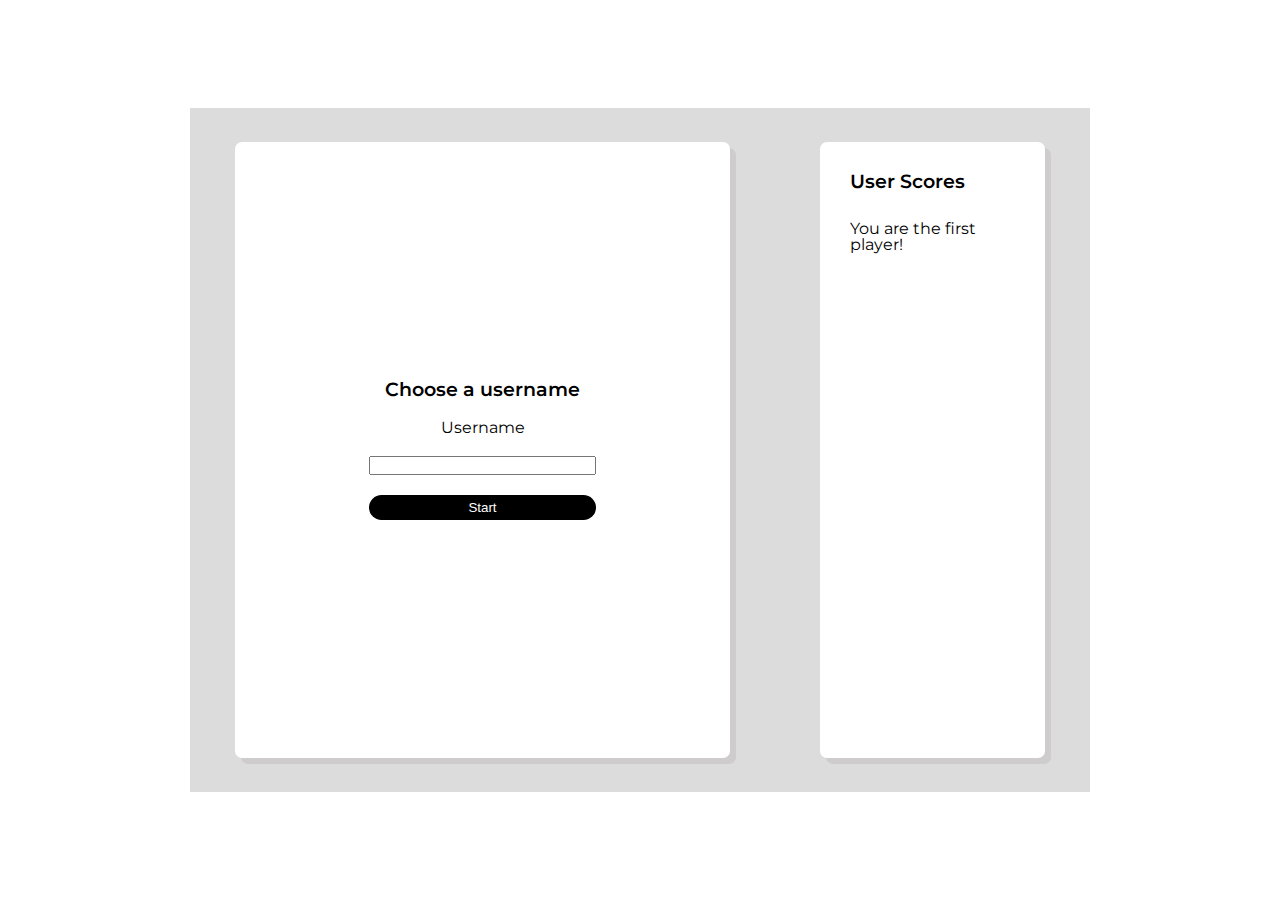
<file: index.html>
<!DOCTYPE html>
<html lang="en">
<head>
    <meta charset="UTF-8">
    <meta name="viewport" content="width=device-width, initial-scale=1.0">
    <link rel="stylesheet" href="assets/styles/styles.css">
    <link rel="preconnect" href="https://fonts.gstatic.com">
    <link href="https://fonts.googleapis.com/css2?family=Montserrat:wght@300;600&display=swap" rel="stylesheet">
    <title>Game</title>
</head>
<body>
    <section id="mainSection" class="mainSection">
        <article id="mainPage" class="article">
            <h1 class="article-title">Choose a username</h1>
            <label for="username" class="username" >Username</label>
            <input type="text" name="username" id="username" class="inputUsername" value="">
            <button type="button" class="button" id="start-button">Start</button>
        </article>
        <aside class="aside">
            <h2 class="aside-title">User Scores</h2>
            <section class="aside-scores">
                <p class="aside-scores-noOne" id="aside-scores-noOne">You are the first player!</p>
                <p class="aside-scores--users aside-scores--noOne_hidde" id="aside-scores--user1">Mark</p>
                <p class="aside-scores--scores aside-scores--noOne_hidde" id="aside-scores--score1">Currently playing</p>
            </section>
        </aside>
    </section>
    <script src="./assets/javascript/app.js"></script>
</body>
</html>
</file>
<file: assets/styles/styles.css>
/* http://meyerweb.com/eric/tools/css/reset/ 
   v2.0 | 20110126
   License: none (public domain)
*/

:root{
    --width-button: 80%;
    --height-button: 50%;
    --align-button: center;
    --justify-button: center;
    --text-button: 24px;
}

html, body, div, span, applet, object, iframe,
h1, h2, h3, h4, h5, h6, p, blockquote, pre,
a, abbr, acronym, address, big, cite, code,
del, dfn, em, img, ins, kbd, q, s, samp,
small, strike, strong, sub, sup, tt, var,
b, u, i, center,
dl, dt, dd, ol, ul, li,
fieldset, form, label, legend,
table, caption, tbody, tfoot, thead, tr, th, td,
article, aside, canvas, details, embed, 
figure, figcaption, footer, header, hgroup, 
menu, nav, output, ruby, section, summary,
time, mark, audio, video {
	margin: 0;
	padding: 0;
	border: 0;
	font-size: 100%;
	font: inherit;
	vertical-align: baseline;
}
/* HTML5 display-role reset for older browsers */
article, aside, details, figcaption, figure, 
footer, header, hgroup, menu, nav, section {
	display: block;
}
body {
	line-height: 1;
}
ol, ul {
	list-style: none;
}
blockquote, q {
	quotes: none;
}
blockquote:before, blockquote:after,
q:before, q:after {
	content: '';
	content: none;
}
table {
	border-collapse: collapse;
	border-spacing: 0;
}

/* Main stiles */
* {
    box-sizing: border-box;
    margin: 0;
	padding: 0;
}

body, html {
    width: 100%;
    height: 100%;
}
body {
    font-family: 'Montserrat';
    display: flex;
    justify-content: center;
    align-items: center;
}
.mainSection {
    width: 90%;
    height: 70%;
    display: flex;
    flex-direction: column;
    justify-content: space-around;
    align-items: center;
    background-color: rgb(220, 220, 220);
}

.article {
    height: max-content;
    width: 90%;
    background-color: rgb(255, 255, 255);
    display: flex;
    flex-direction: column;
    align-items: var(--align-button);
    justify-content:  var(--justify-button);
    padding: 20px;

    border-radius: 7px;
}

.article-title {
    font-size: 1.2em;
    margin-bottom: 20px;
    font-weight: 600;
}

.username {
    margin-bottom: 20px;
}

.inputUsername {
    width: 50%;
}

.button {
    margin-top: 20px;
    background-color: black;
    color:white;
    width: 50%;
    border: none;
    border-radius: 15px;
    height: 25px;
}
.aside {
    height: max-content;
    width: 90%;
    background-color: rgb(255, 255, 255);
    padding: 20px;
    border-radius: 7px;
}
.aside-title {
    font-size: 1.2em;
    font-weight: 600;
    margin: 10px 10px 30px 10px;
}
.aside-scores--users {
    margin: 10px;
    font-weight: 600;
}
.aside-scores--scores {
    margin: 10px;
}
.aside-scores-noOne {
    margin: 10px;
}
.aside-scores--noOne_hidde{
    display: none;
}

/* Step 2 rules */
.button-start {
    width: 50%;
    color: aliceblue;
    background-color: black;
    border: none;
    border-radius: 15px;
    height: 25px;
}
.step2 {
    text-align: center;
    width: 100%;
}

/* step 3 rules */
.click-here {
    width: 80%;
    height: 50%;
    min-width: max-content;
    margin: 0 auto;
    background-color: rgb(0, 0, 0);
    color: rgb(255, 255, 255);
    font-size: 2.5em;
    font-weight: 700;
    border: none;
    border-radius: 20px;
}

.click-here-advanced {
    width:  var(--width-button);
    height:  var(--height-button);
    min-width: max-content;
    position: relative;
    background-color: rgb(0, 0, 0);
    color: rgb(255, 255, 255);
    font-size: var(--text-button);
    font-weight: 700;
    border: none;
    border-radius: 20px;
}

/* step 4 rules */

.finishPage__clicks{
    font-size: 26px;
    font-weight: bold;
}

.finishPage__button{
    align-self: center;
    border: 3px solid #888;
    color: white;
    width: 200px;
    height: 30px;
    background-color: rgb(59, 59, 59);
    border-radius: 5px;
    font-weight: bold;
}

.finishPage__button:hover{
    background-color: rgb(83, 78, 78);
}

.finishPage__button:active{
    background-color: rgb(46, 46, 46);
}

/* Media queries rules */
@media screen and (min-width: 700px){
    .mainSection {
        height: 90%;
        flex-direction: row;
        align-items: center;
    }
    .article {
        height: 90%;
        width: 55%;
        box-shadow: 6px 6px rgb(206, 204, 204);
    }
    .aside {
        height: 90%;
        width: 25%;
        box-shadow: 6px 6px rgb(206, 204, 204);
    }
}

@media screen and (min-width: 1000px) {
    .mainSection {
        max-width: 900px;
    }
}

@media screen and (min-height: 760px) {
    .mainSection {
        max-height: 684px;
    }
}
</file>
